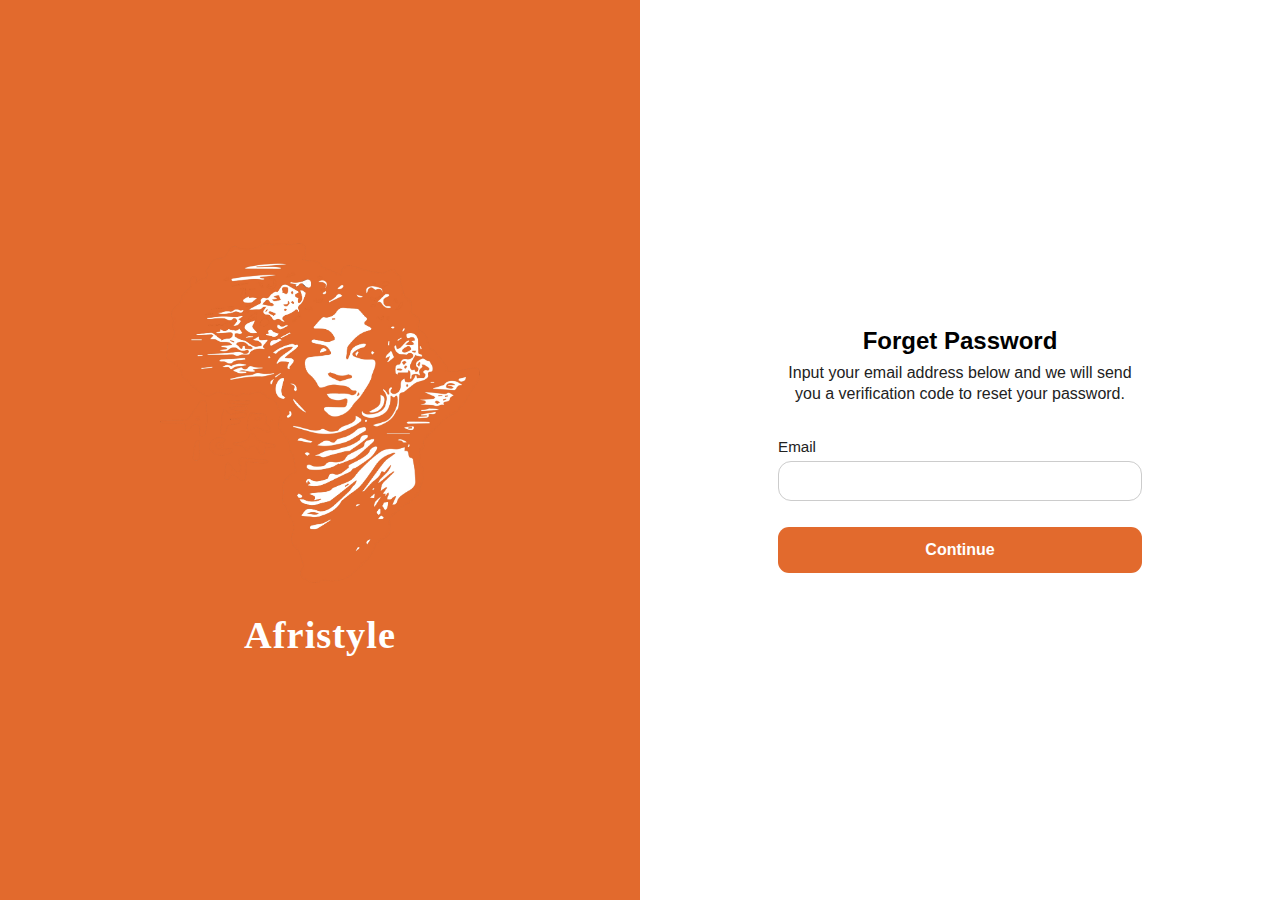
<file: FORGET-PASSWORD/index.html>
<!DOCTYPE html>
<html lang="en">
<head>
  <meta charset="UTF-8">
  <title>Afristyle Forget Password</title>
  <meta name="viewport" content="width=1056, initial-scale=1.0">
  <link rel="stylesheet" href="style.css">
  
 </head>
<body>
  <div class="main-container">
    <!-- Left Panel -->
    <div class="left-panel">
      <div class="logo-content">
        <img src="/FORGET-PASSWORD/Assets/1fe81118f1b2adb4ca4940e9baed53366ee29a08.png" alt="Afristyle Logo" class="logo-img" />
        <div class="brand-name">Afristyle</div>
      </div>
    </div>
    <!-- Right Panel ("Forget Password" Form) -->
    <div class="right-panel">
      <form class="forgot-container" autocomplete="off">
        <h2 class="forgot-title">Forget Password</h2>
        <p class="forgot-desc">
          Input your email address below and we will send you a verification code to reset your password.
        </p>
        <label for="email" class="forgot-label">Email</label>
        <input
          type="email"
          id="email"
          name="email"
          class="forgot-input"

          required
        />
        <button type="submit" class="forgot-btn">Continue</button>
      </form>
    </div>
  </div>


  <script src="main.js"></script>
</body>
</html>
</file>
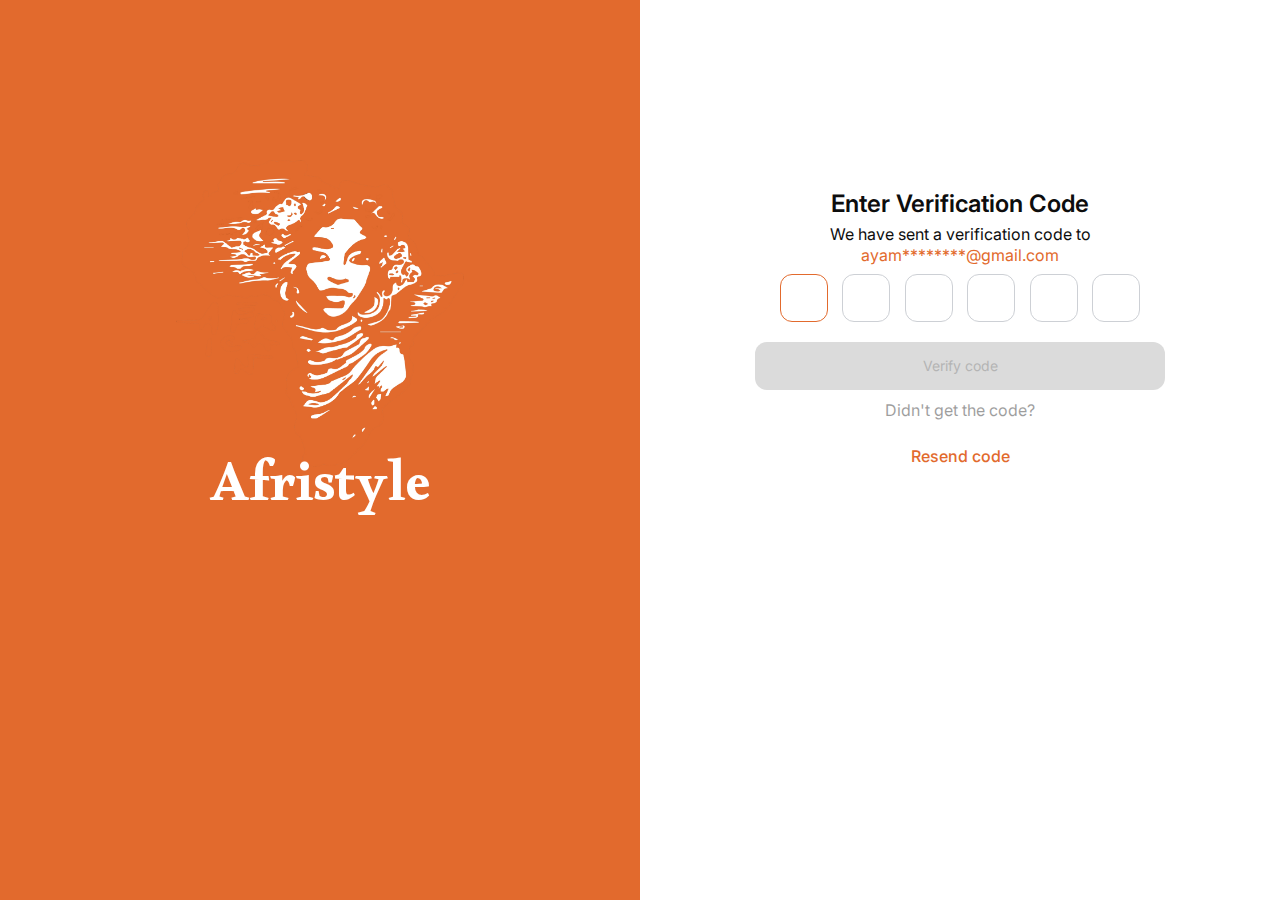
<file: OTP/index.html>
<!DOCTYPE html>
<html lang="en">

<head>
    <meta charset="UTF-8">
    <meta name="viewport" content="width=device-width, initial-scale=1.0">
    <title>OTP field</title>
    <link rel="stylesheet" href="styles.css">
</head>

<body>
    <div class="container">
        <div class="left_section">
            <div class="left_content">
                <img src="../images/logo.png" alt="african design">
                <h2>Afristyle</h2>
            </div>
        </div>
        <div class="right_section">
            <div class="right_content">
                <h2>Enter Verification Code</h2>
                <p>We have sent a verification code to <br> <span id="response">ayam********@gmail.com</span></p>

                <form action="">
                    <div class="input-box">
                        <input type="number" diabled>
                        <input type="number" diabled>
                        <input type="number" diabled>
                        <input type="number" diabled>
                        <input type="number" diabled>
                        <input type="number" diabled>
                    </div>
                    <button id="verify-btn" class="">Verify code</button>
                    <div class="resend">
                        <p class="message">Didn't get the code?</p>
                        <button class="resend-btn">Resend code</button>
                    </div>
                </form>
            </div>
        </div>
    </div>


    <script src="main.js"></script>
</body>

</html>
</file>
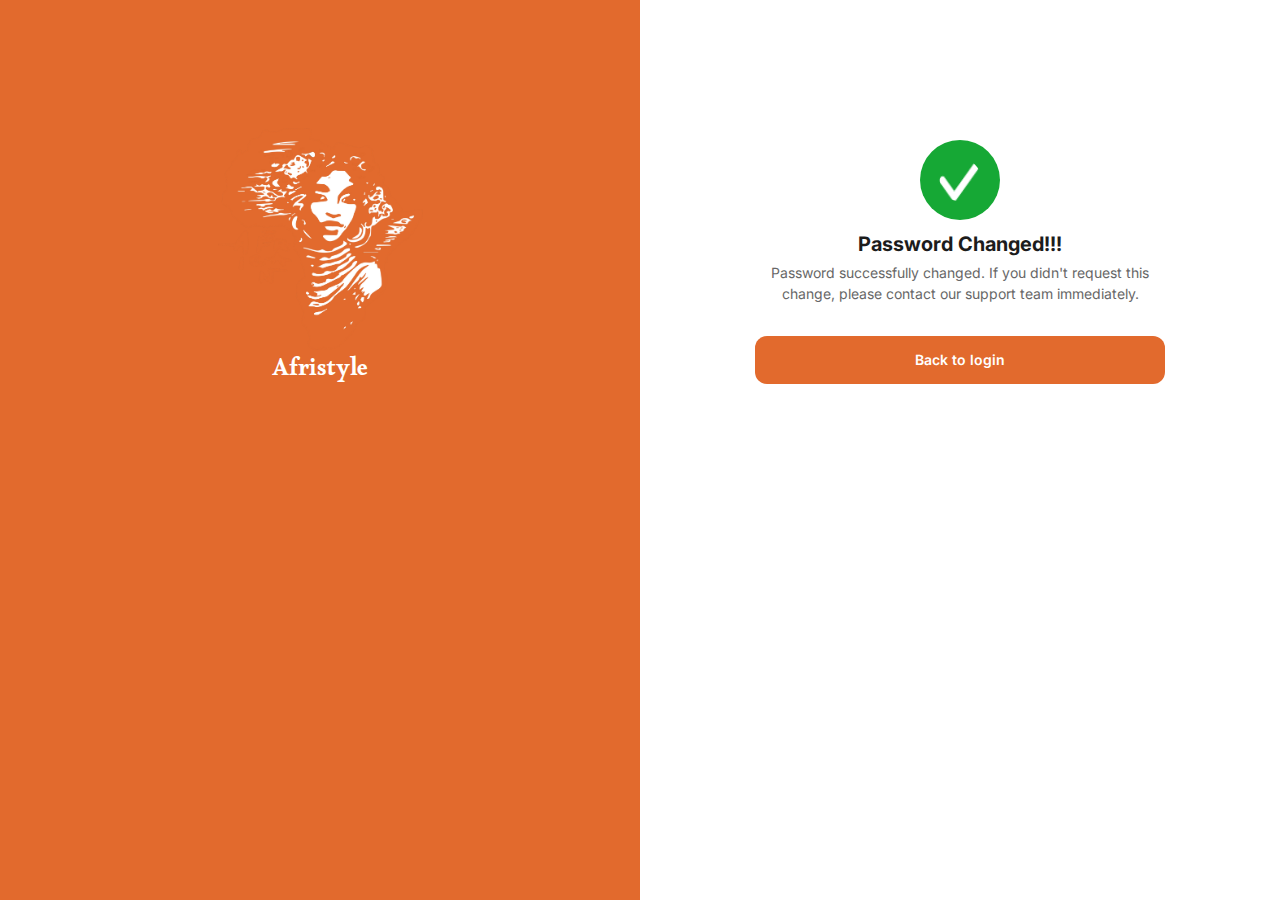
<file: password_changed/index.html>
<!DOCTYPE html>
<html lang="en">

<head>
    <meta charset="UTF-8">
    <meta name="viewport" content="width=device-width, initial-scale=1.0">
    <title>Password Changed</title>
    <link rel="stylesheet" href="styles.css">
</head>

<body>
    <div class="wrapper">
        <div class="logo">
            <img src="../images/logo.png" alt="African logo">
            <h2>Afristyle</h2>
        </div>
        <div class="container">
            <div class="vector">
                <img src="../images/Vector.png" alt="vector">
            </div>
            <div class="text">
                <h3>Password Changed!!!</h3>
                <p>Password successfully changed. If you didn't request this change, please contact our support team
                    immediately.</p>
            </div>
            <button class="btn"  onclick="window.location.href = '../Login Page/login.html'">
                Back to login
                
            </button>

        </div>
    </div>
     
    
</body>

</html>
</file>
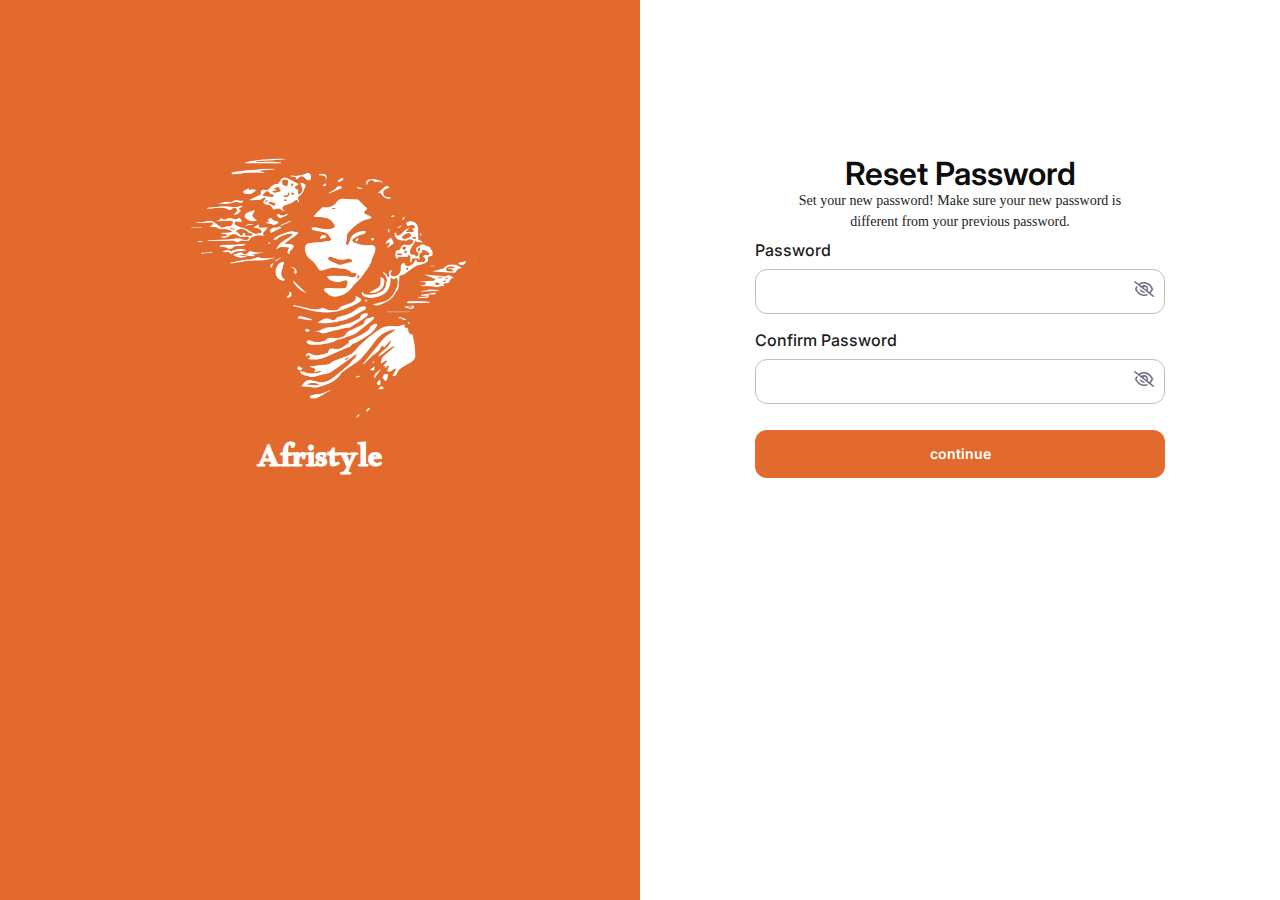
<file: reset password/index.html>
<!DOCTYPE html>
<html lang="en">

<head>
    <meta charset="UTF-8">
    <meta name="viewport" content="width=device-width, initial-scale=1.0">
    <title>1st page</title>
    <link rel="stylesheet" href="https://cdnjs.cloudflare.com/ajax/libs/font-awesome/6.4.0/css/all.min.css">
    <link rel="stylesheet" href="styles.css">
</head>

<body>
    <div class="wrapper">
        <div class="logo">
            <img src="../images/logo.png" alt="fashion logo">
            <h2>Afristyle</h2>
        </div>
        <div class="container">
            <div class="section-heading">
                <h3>Reset Password</h3>
                <p>Set your new password! Make sure your new password is different from your previous password.</p>
            </div>
            <div class="row">

                <form id="form">
                    <div class="input-control">
                        <label class="form-label" for="password">Password</label>
                        <div class="input-box">
                            <input class="form-input" type="password" id="password">
                            <i class="fa-regular fa-eye-slash" id="eye-password"></i>
                            <!-- <i class="fa-regular fa-eye" ></i> -->
                        </div>
                    </div>
                    <div class="input-control">
                        <label class="form-label " for="confirm-password">Confirm Password</label>
                        <div class="input-box">

                            <input class="form-input" type="password" id="confirm-password">
                            <i class="fa-regular fa-eye-slash" id="eye-confirm"></i>

                        </div>
                        <p class="message"></p>
                    </div>

                    <button class="btn" type="submit">continue</button>
                </form>

            </div>
        </div>
    </div>

    <script src="main.js"></script>
</body>

</html>
</file>
<file: FORGET-PASSWORD/style.css>
html, body {
      height: 100%;
      margin: 0;
      padding: 0;
      box-sizing: border-box;
      font-family: 'Segoe UI', 'Helvetica Neue', Arial, 'Liberation Sans', sans-serif;
      background: #fff;
    }
    .main-container {
      display: flex;
      height: 100vh;
      width: 100vw;
      min-height: 600px;
    }
    .left-panel {
      flex: 1;
      background: #E26A2D;
      display: flex;
      justify-content: center;
      align-items: center;
      min-width: 340px;
      position: relative;
    }
    .logo-content {
      display: flex;
      flex-direction: column;
      align-items: center;
      justify-content: center;
    }
    .logo-img {
      width: 320px;
      max-width: 90vw;
      margin-bottom: 30px;
      display: block;
      z-index: 1;
    }
    .brand-name {
      color: #fff;
      font-family: "Georgia", serif;
      font-size: 2.4rem;
      font-weight: bold;
      letter-spacing: 1px;
      text-align: center;
    }
    .right-panel {
      flex: 1;
      background: #fff;
      display: flex;
      justify-content: center;
      align-items: center;
      min-width: 340px;
    }
    .forgot-container {
      width: 100%;
      max-width: 400px;
      display: flex;
      flex-direction: column;
      align-items: center;
      text-align: center;
      box-sizing: border-box;
      padding: 0 18px;
    }
    .forgot-title {
      font-size: 1.5rem;
      font-weight: bold;
      margin-bottom: 8px;
      margin-top: 0;
    }
    .forgot-desc {
      font-size: 1rem;
      color: #222;
      margin-bottom: 22px;
      margin-top: 0;
      line-height: 1.3;
    }
    .forgot-label {
      align-self: flex-start;
      font-size: 0.95rem;
      margin-bottom: 6px;
      margin-top: 12px;
      color: #222;
      font-weight: 500;
    }
    .forgot-input {
      width: 100%;
      padding: 10px 12px;
      border: 1px solid #ccc;
      border-radius: 13px;
      margin-bottom: 18px;
      font-size: 1rem;
      outline: none;
      box-sizing: border-box;
      transition: border 0.2s;
    }
    .forgot-input:focus {
      border: 1.5px solid #E26A2D;
    }
    .forgot-btn {
      width: 100%;
      background: #E26A2D;
      color: #fff;
      font-weight: bold;
      border: none;
      padding: 14px 0;
      font-size: 1rem;
      border-radius: 11px;
      cursor: pointer;
      margin-top: 8px;
      transition: background 0.2s;
    }
    .forgot-btn:hover {
      background: #bb5e25;
    }
    /* Responsive for smaller screens */
    @media (max-width: 900px) {
      .main-container {
        flex-direction: column;
      }
      .left-panel, .right-panel {
        width: 100vw !important;
        min-width: unset;
        height: 50vh;
        min-height: 250px;
      }
      .logo-img {
        width: 200px;
      }
    }
    @media (max-width: 600px) {
      .main-container {
        flex-direction: column;
      }
      .forgot-container {
        max-width: 100vw;
        padding: 0 8px;
      }
      .logo-img {
        width: 140px;
      }
      .brand-name {
        font-size: 1.5rem;
      }
    }
</file>
<file: OTP/styles.css>
@import url('https://fonts.googleapis.com/css2?family=Alkalami&family=Inter:ital,opsz,wght@0,14..32,100..900;1,14..32,100..900&display=swap');

*{
    margin: 0;
    padding: 0;
    box-sizing: border-box;
}

body{
    min-height: 100vh;
    background: linear-gradient(to right,#E26A2D 0%,#E26A2D 50%,#FFFFFF 50%,#FFFFFF 100%);
    font-size:1rem;

}

img{
    width:288.23px;
    height: 306.98px;
}

.container{
    display: flex;
    justify-content: center;
    align-items: center;
}
.left_section{
     width: 50%;
}
.left_content{
   
    display: flex;
    flex-direction: column;
    justify-content: center;
    align-items: center;
    margin-top: 10em;

}

.left_content  h2{
    font-family: 'Alkalami',sans-serif;
    font-size: 3.5rem;
    font-weight: 400;
    line-height: 100%;
    letter-spacing: -3%;
    color: #FFFFFF;
}
.right_section{
    width: 50%;
}
.right_section h2{
    font-family: 'Inter',sans-serif;
    font-weight: 600;
    font-size: 1.5rem;
    line-height: 100%;
    letter-spacing: -3%;
    color: #0D0D0D;
    text-align: center;
    margin-bottom: 8px;
}
.right_section p{
    font-family: 'Inter',sans-serif;
    font-weight: 400;
    font-size: 1rem;
    line-height: 21px;
    letter-spacing: -3%;
    color: #0D0D0D;
    text-align: center;
    margin-bottom: 8px;

}
.right_section span{
    text-align: center;
    color: #E26A2D;
}

.right_content{
    display: flex;
    flex-direction: column;
    justify-content: center;
    align-items: center;
    width: 410px;
    height: 322px;
    margin: 10em auto 0 auto;
}
.input-box{
    display: flex;
    justify-content: space-between;
    width: 360px;
    height: 48px;

    margin: 0 auto 20px auto;

}
.input-box input{
    width: 48px;
    height: 48px;
    border-radius: 12px;
    border: 1px solid #CDD0D5;
    font-family: 'Inter',sans-serif;
    font-size: 1.125rem;
    line-height: 22px;
    letter-spacing: -1.5%;
    text-align: center;
    color: #000000;
    
}

input::-webkit-inner-spin-button,
input::-webkit-outer-spin-button{
    display: none; 
}
.input-box  input:focus{
    outline: none;
    border: 1px solid #E26A2D;
}

form button{
    width: 410px;
    height: 48px;
    padding: 10px;
    background-color: #DBDBDB;
    border: 0;
    font-family: 'Inter', sans-serif;
    line-height: 100%;
    letter-spacing: -3%;
    font-size: 0.875rem;
    border-radius: 12px;
    color: #B4B4B4;
    margin-bottom: 10px;
    cursor: pointer;
}

form button.active{
    background-color: #E26A2D;
    color: #FFFFFF;
    font-weight: 600;
}

.message{
    opacity: 40%;
    font-family:'Inter',sans-serif;
    font-weight: 400;
    font-size: 1rem;
    line-height: 21px;
    letter-spacing: -3%;
}

.resend-btn{
    font-family:'Inter',sans-serif;
    font-weight: 500;
    font-size: 1rem;
    line-height: 21px;
    letter-spacing: -3%;
    color: #E26A2D;
    border: 0;
    background-color: #FFFFFF;
    text-align: center;
    cursor: pointer;

}
.resend{
    display: flex;
    flex-direction: column;
    gap: 4px;
}
</file>
<file: password_changed/styles.css>
@import url('https://fonts.googleapis.com/css2?family=Alkalami&family=Inter:ital,opsz,wght@0,14..32,100..900;1,14..32,100..900&display=swap');

*{
    margin: 0;
    padding: 0;
    box-sizing: border-box;
}

body{
    background-image: linear-gradient(to right,#E26A2D 0%,#E26A2D 50%,#FFFFFF 50%,#FFFFFF 100%);
}

.wrapper{
    display: flex;
    justify-content: center;
    align-items: center;

}
.logo,
.container{
    width: 50%;
    margin: 0 auto;
    width: 410px;
    height: 268px;
    margin-top: 8em;
}

.logo{
    display: flex;
    justify-content: center;
    align-items: center;
    flex-direction: column;

}
.logo img{
    width: 288.23px;
    height:306.98px; 
    width: 50%;
    
}

.logo h2{
    color: #FFFFFF;
    font-family: 'Alkalami',sans-serif;
    font-weight: 400;
    letter-spacing: -3%;
    
}

.container{
    display: flex;
    justify-content: center;
    align-items: center;
    flex-direction: column;
}

.container img{
    background-color: #16A835;
    width: 80px;
    height: 80px;
    border-radius: 50%;
    padding: 18.6px;
    margin-bottom: 9.3px;
    
}

.text h3{
    font-family: 'Inter', sans-serif;
    font-weight: 600px;
    font-size: 1.25rem;
    letter-spacing: -1.5%;
    line-height: 100%;
    color: #1C1C1C;
    text-align: center;
    margin-bottom: 8px;
}
.text p{
    font-family: 'Inter',sans-serif;
    font-weight: 400;
    font-size: 0.875rem;
    letter-spacing: -3%;
    text-align: center;
    line-height: 21px;
    color: #676767;
}

.btn{
    background-color: #E26A2D;
    width: 410px;
    height: 48px;
    border: none;
    border-radius: 12px;
    padding: 10px;
    margin-top:32px;
    font-family: 'Inter',sans-serif;
    font-weight: 600;
    font-size: 0.875rem;
    letter-spacing: -3%;
    line-height: 100%;
    color: #FFFFFF;

}
.btn:hover{
    opacity: 0.9;
    cursor: pointer;
}
</file>
<file: reset password/styles.css>
@import url('https://fonts.googleapis.com/css2?family=Alkalami&family=Inter:ital,opsz,wght@0,14..32,100..900;1,14..32,100..900&display=swap');


*{
    margin: 0;
    padding: 0;
    box-sizing: border-box;
}

body{
    background-image: linear-gradient(to right,#E26A2D 0%,#E26A2D 50%,#FFFFFF 50%,#FFFFFF 100%);
    font-size: 16px;
    color: #FFFFFF;
    letter-spacing: -3%;
    line-height: 100%;
    font-weight: 400;
    color:  #1C1C1C;;
}
.wrapper{
    display: flex;
    justify-content: space-around;
    align-items: center;
}
.logo{
    display: flex;
    justify-content: center;
    align-items: center;
    flex-direction: column;
    width: 50%;
}

img{
    width: 288.23px;
    height:306.98px; 
    width: 50%;
   
}

.logo h2{
    
    font-family: 'Alkalami',sans-serif;
    color: #FFFFFF;
    line-height: 100%;
    text-align: center;
    width: 288.23px;
    height: 56px;
    font-size: 2rem;
    
}
.container{
    display: flex;
    flex-direction: column;
    justify-content: center;
    align-items: center;
    width: 50%;
    width: 410px;
    height: 323px;
    margin: 10em auto;
}
.row{
    flex-direction: column;
}
.section-heading h3{
    color:#0D0D0D ;
    font-family: 'Inter',sans-serif;
    font-weight: 600;
    font-size: 2rem;
    text-align: center;
    margin-bottom: 8px;

}

.section-heading p{
    font-family: 'Inter' sans-serif;
    font-size: 14px;
    line-height: 150%;
    letter-spacing: -4%;
    text-align: center;
    margin-bottom: 8px;
    width: 360px;
    height: 42px;
}
#form{
    display: flex;
    flex-direction: column;
    gap: 8px;
}
.form-label{
    display: block;
    font-family:'Inter',sans-serif;
    font-weight: 500;
    line-height:21px;
    width: 410px;
    height: 21px;
    margin-bottom: 8px;
}
.form-input{
    border: 0;
    outline: none;
    width: 100%;
    
    
}
.message{
    font-family: 'Inter',sans-serif;
    font-size: 0.875rem;
    font-weight: 500;
    color: #EB4335;
}
.btn{
    background-color: #E26A2D;
    width: 410px;
    height: 48px;
    border: none;
    padding: 10px;
    border-radius: 12px;
    color: #FFFFFF;
    margin-top: 10px;
    font-family: 'Inter',sans-serif;
    font-size: 0.875rem;
    font-weight: 600;
}

.btn:hover{
    opacity: 0.9;
    cursor: pointer;
}

.input-box{
    display: flex;
    align-items: center;
    justify-content: center; 
    width: 410px;
    height: 45px;
    padding: 0.625rem;
    border: 1px solid #BFBFBF;
    border-radius:12px;
    margin-bottom: 8px;
    
}
#eye-password,
#eye-confirm{
     width: 20px;
     height: 20px;
     cursor: pointer;
     color: #717088;
     
}
</file>
